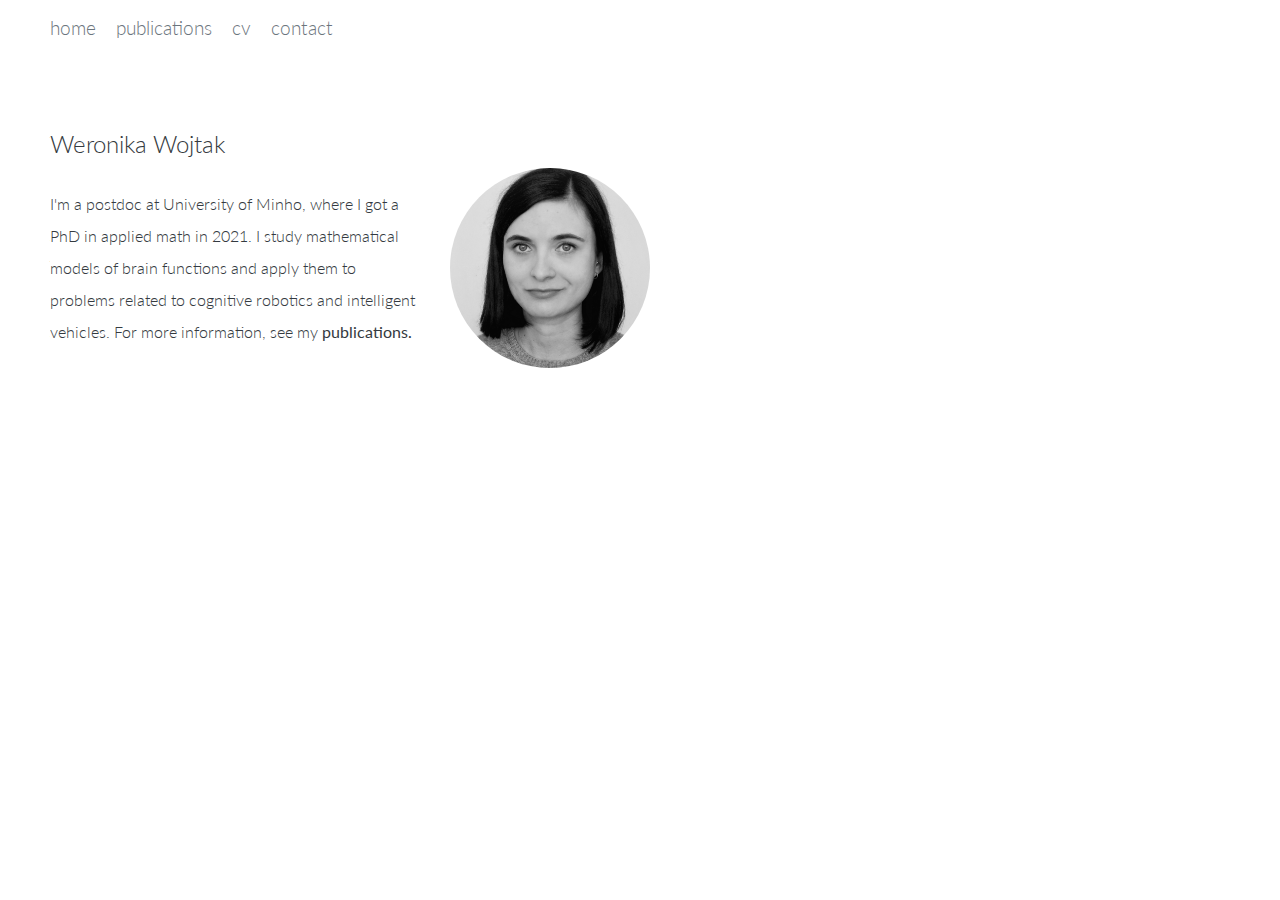
<file: index.html>
<!DOCTYPE html>
<html lang="en">
  <head>
    <meta charset="UTF-8">
    <title>Weronika Wojtak</title>
    <link rel="stylesheet" href="css/styles.css">
    <link href="https://fonts.googleapis.com/css2?family=Lato:wght@300;400&display=swap" rel="stylesheet">

    <div class="nav">
      <ul>
        <li class="home"><a href="index.html">home</a></li>
        <li class="publications"><a href="publications.html">publications</a></li>
        <li class="cv"><a href="cv.html">cv</a></li>
        <li class="contact"><a href="contact.html">contact</a></li>
      </ul>
    </div>


  </head>

    <!-- Google tag (gtag.js) -->
  <script async src="https://www.googletagmanager.com/gtag/js?id=G-NJ36X9SG4J"></script>
  <script>
    window.dataLayer = window.dataLayer || [];
    function gtag(){dataLayer.push(arguments);}
    gtag('js', new Date());

    gtag('config', 'G-NJ36X9SG4J');
  </script>

  <body>
    <br>
      <div class="bio">
        <h2>Weronika Wojtak</h2>
        <img class="profile-img" src="images/prof.png" alt="profile-img" style="height: 200px; width: 200px; border-radius: 50%;">
        <p>  I'm a postdoc at University of Minho, where I got a PhD in applied math in 2021.
         I study mathematical models of brain functions and apply them to problems related to cognitive robotics and intelligent vehicles.
         For more information, see my <a href="publications.html" class="page-link">publications.</a></p>
      </div>


  </body>
</html>
</file>
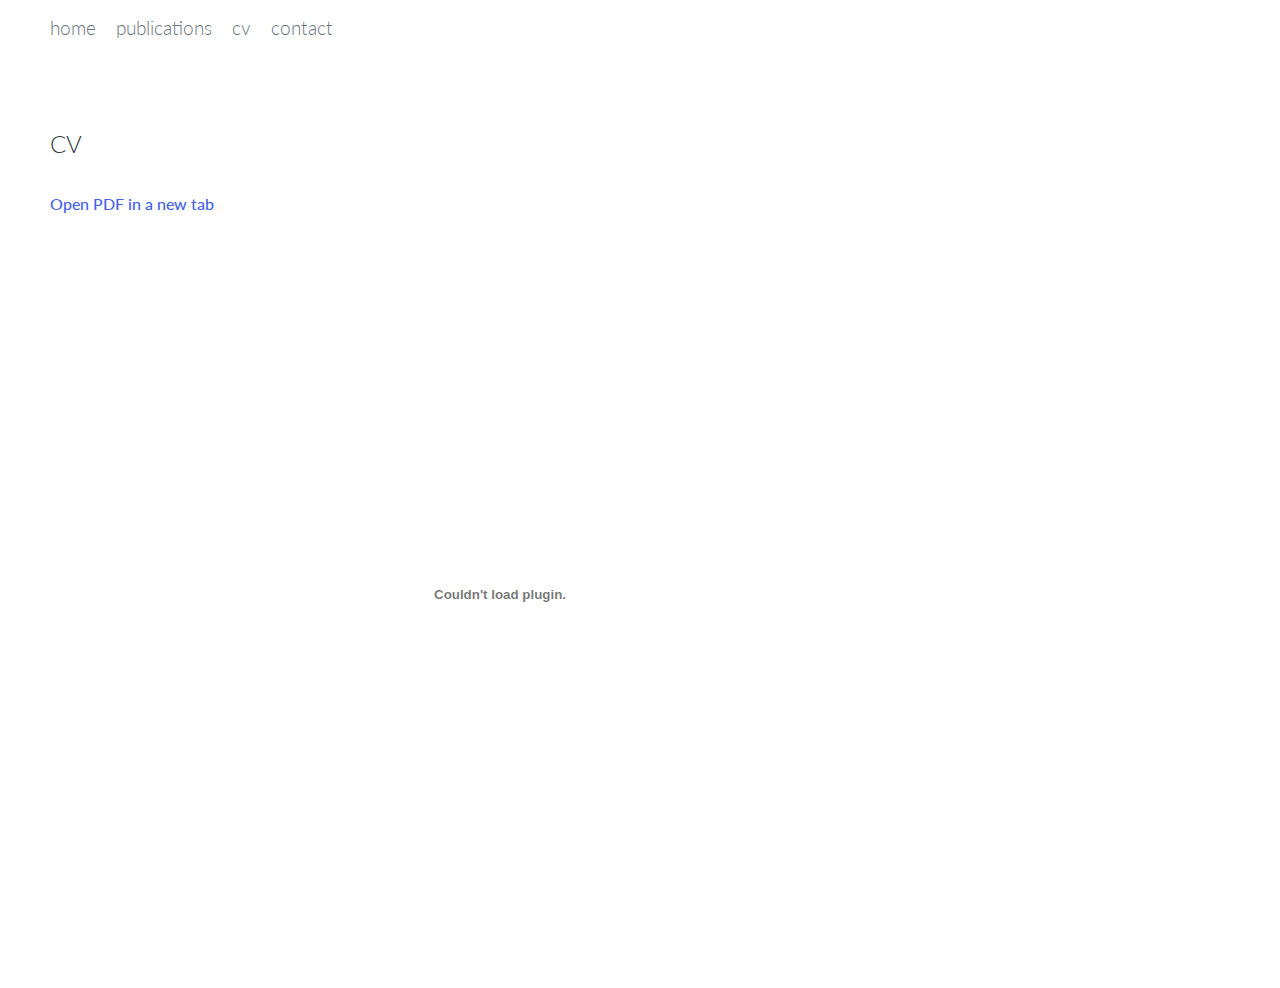
<file: cv.html>
<!DOCTYPE html>
<html lang="en">
  <head>
    <meta charset="UTF-8">
    <title>Weronika Wojtak</title>
    <link rel="stylesheet" href="css/styles.css">
    <link href="https://fonts.googleapis.com/css2?family=Lato:wght@300;400&display=swap" rel="stylesheet">

    <div class="nav">
      <ul>
        <li class="home"><a href="index.html">home</a></li>
        <li class="publications"><a href="publications.html">publications</a></li>
        <li class="cv"><a href="cv.html">cv</a></li>
        <li class="contact"><a href="contact.html">contact</a></li>
      </ul>
    </div>


  </head>

  <!-- Google tag (gtag.js) -->
  <script async src="https://www.googletagmanager.com/gtag/js?id=G-NJ36X9SG4J"></script>
  <script>
    window.dataLayer = window.dataLayer || [];
    function gtag(){dataLayer.push(arguments);}
    gtag('js', new Date());

    gtag('config', 'G-NJ36X9SG4J');
  </script>

  <body>

    <br>
    <div class="cv-container">

    <div class="cv-file">
        <h2>CV</h2>
      <a class="paper-link" href="cv/cv.pdf" target="_blank">Open PDF in a new tab</a>
      <br>
        <object data="cv/cv.pdf"
                width="900"
                height="750">
        </object>

     </div>

    </div>

  </body>
</html>
</file>
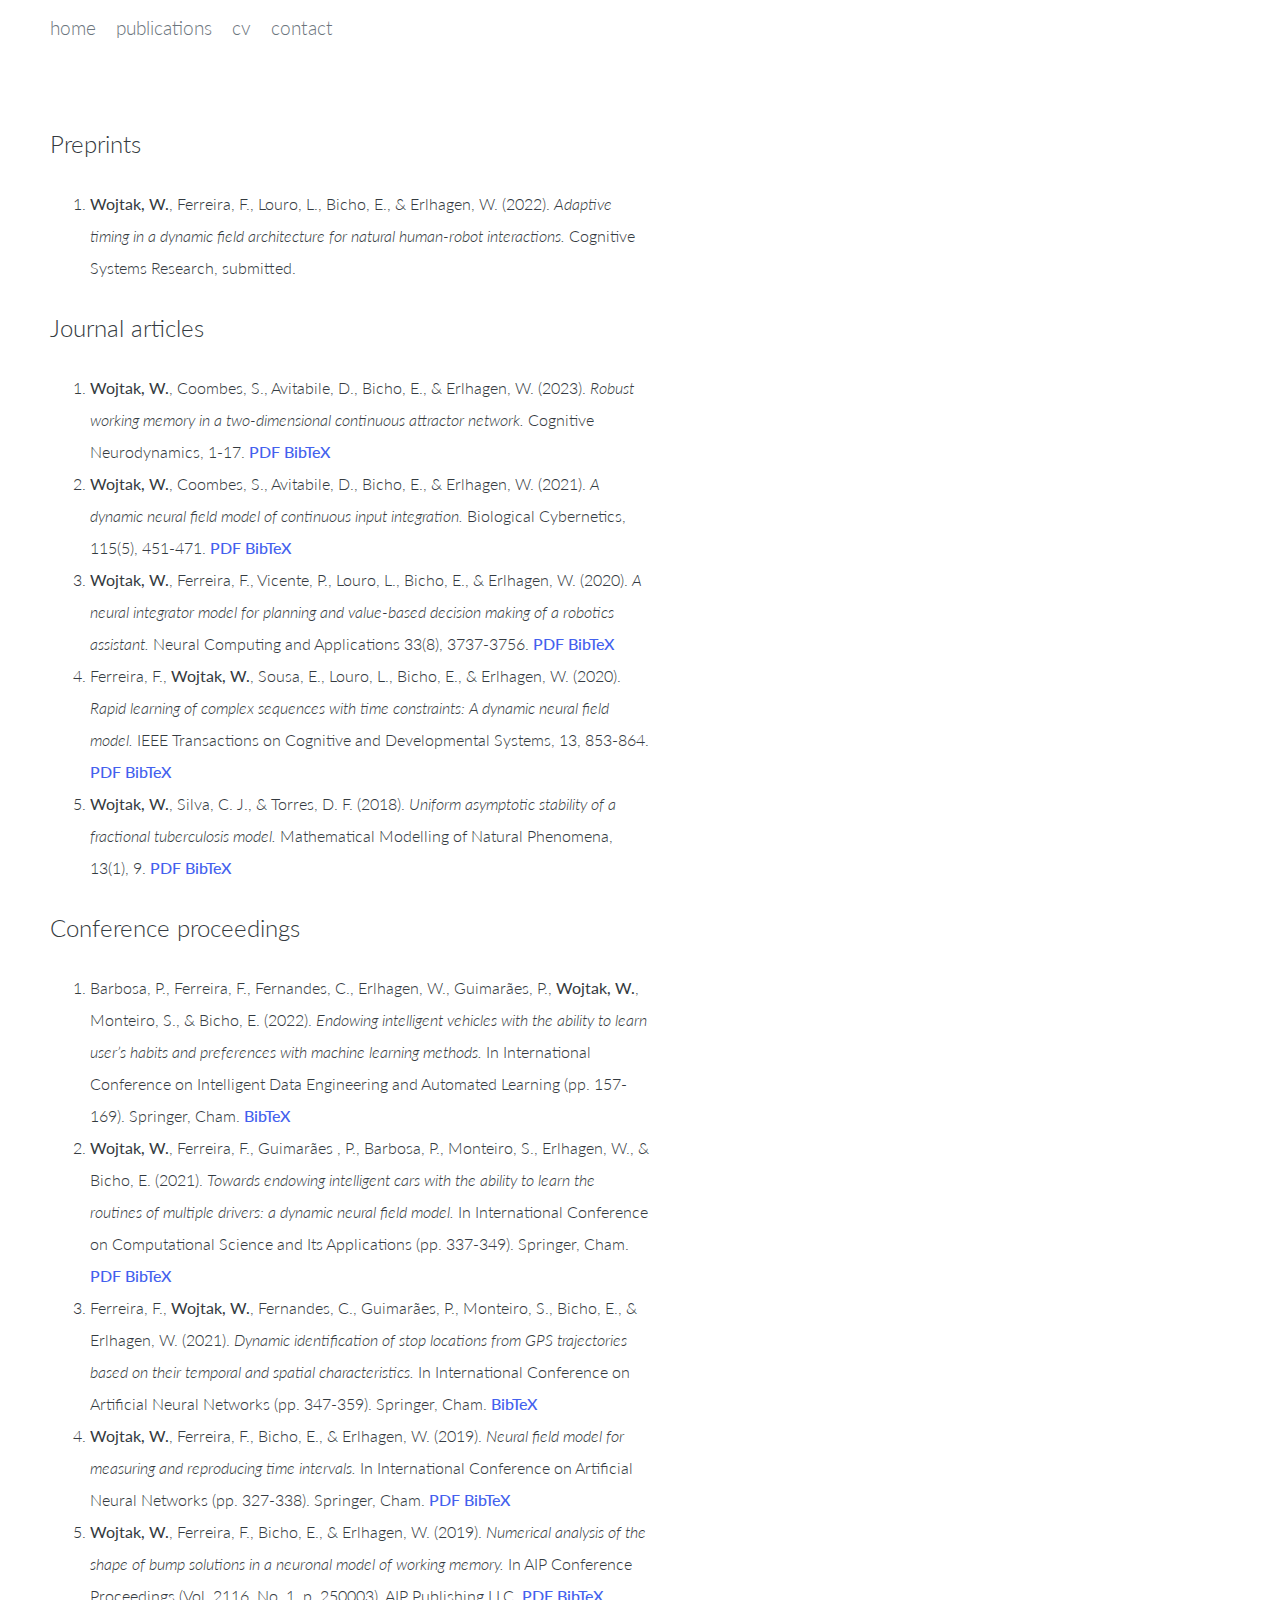
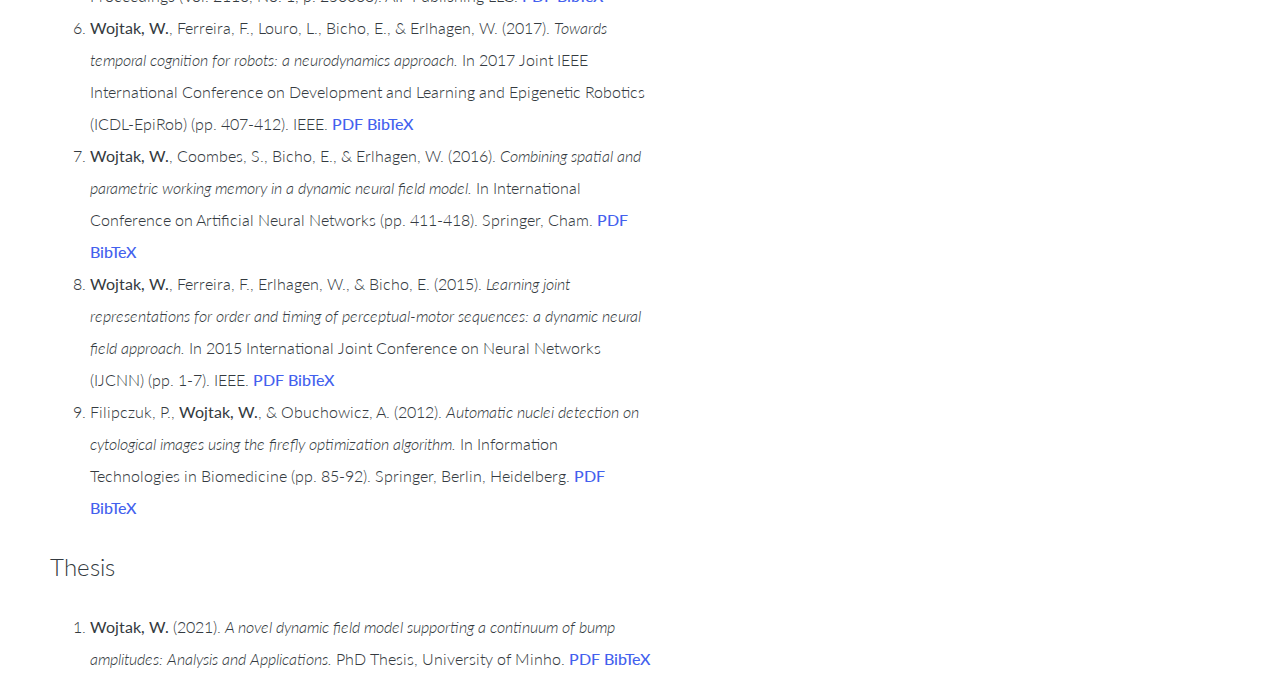
<file: publications.html>
<!DOCTYPE html>
<html lang="en">
  <head>
        <!-- Google tag (gtag.js) -->
    <script async src="https://www.googletagmanager.com/gtag/js?id=G-NJ36X9SG4J"></script>
    <script>
      window.dataLayer = window.dataLayer || [];
      function gtag(){dataLayer.push(arguments);}
      gtag('js', new Date());

      gtag('config', 'G-NJ36X9SG4J');
    </script>
    <meta charset="UTF-8">
    <title>Weronika Wojtak</title>
    <link rel="stylesheet" href="css/styles.css">
    <link href="https://fonts.googleapis.com/css2?family=Lato:wght@300;400&display=swap" rel="stylesheet">

    <div class="nav">
      <ul>
        <li class="home"><a href="index.html">home</a></li>
        <li class="publications"><a href="publications.html">publications</a></li>
        <li class="cv"><a href="cv.html">cv</a></li>
        <li class="contact"><a href="contact.html">contact</a></li>
      </ul>
    </div>

  </head>



  <body>


<br>

<div class="papers">

<h2> Preprints </h2>
<ol>
   <li> <strong> Wojtak, W.</strong>, Ferreira, F., Louro, L., Bicho, E., & Erlhagen, W. (2022). <em> Adaptive timing in a dynamic
field architecture for natural human-robot interactions.</em> Cognitive Systems Research, submitted. </li>
</ol>


<h2> Journal articles </h2>
<ol>
    <li> <strong> Wojtak, W.</strong>, Coombes, S., Avitabile, D., Bicho, E., & Erlhagen, W. (2023). <em>Robust working
        memory in a two-dimensional continuous attractor network.</em> Cognitive Neurodynamics, 1-17.
   <a class="paper-link" href="publications/wojtak2023.pdf" target="_blank">PDF</a>
   <a class="paper-link" href="publications/wojtak2023robust.bib" target="_blank">BibTeX</a> </li>
   <li> <strong> Wojtak, W.</strong>, Coombes, S., Avitabile, D., Bicho, E., & Erlhagen, W. (2021). <em>A dynamic neural field model
of continuous input integration.</em> Biological Cybernetics, 115(5), 451-471.
   <a class="paper-link" href="publications/wojtak2021.pdf" target="_blank">PDF</a>
   <a class="paper-link" href="publications/Wojtak2021.bib" target="_blank">BibTeX</a> </li>
   <li> <strong> Wojtak, W.</strong>, Ferreira, F., Vicente, P., Louro, L., Bicho, E., & Erlhagen, W. (2020). <em>A neural integrator
model for planning and value-based decision making of a robotics assistant.</em>
       Neural Computing and Applications 33(8), 3737-3756.
   <a class="paper-link" href="publications/wojtak2020.pdf" target="_blank">PDF</a>
   <a class="paper-link" href="publications/Wojtak2020.bib" target="_blank">BibTeX</a> </li>
  <li> Ferreira, F., <strong> Wojtak, W.</strong>, Sousa, E., Louro, L., Bicho, E., & Erlhagen, W. (2020). <em>Rapid learning of
complex sequences with time constraints: A dynamic neural field model.</em>
      IEEE Transactions on Cognitive and Developmental Systems, 13, 853-864.
  <a class="paper-link" href="publications/ferreira2020.pdf" target="_blank">PDF</a>
  <a class="paper-link" href="publications/ferreira2020rapid.bib" target="_blank">BibTeX</a> </li>
   <li> <strong>Wojtak, W.</strong>, Silva, C. J., & Torres, D. F. (2018). <em>Uniform asymptotic stability of a fractional tuberculosis model.</em>
       Mathematical Modelling of Natural Phenomena, 13(1), 9.
   <a class="paper-link" href="publications/wojtak2018.pdf" target="_blank">PDF</a>
   <a class="paper-link" href="publications/wojtak2018uniform.bib" target="_blank">BibTeX</a> </li>
</ol>

<h2> Conference proceedings </h2>
<ol>
     <li>  Barbosa, P., Ferreira, F., Fernandes, C., Erlhagen, W., Guimarães, P., <strong>Wojtak, W.</strong>,
         Monteiro, S., & Bicho, E. (2022). <em>Endowing intelligent vehicles with the ability to learn user’s habits and
             preferences with machine learning methods.</em> In International Conference on Intelligent Data Engineering
         and Automated Learning (pp. 157-169). Springer, Cham.
     <a class="paper-link" href="publications/barbosa2022endowing.bib" target="_blank">BibTeX</a> </li>

   <li> <strong>Wojtak, W.</strong>, Ferreira, F., Guimarães , P., Barbosa, P., Monteiro, S., Erlhagen, W., & Bicho, E. (2021).
<em>Towards endowing intelligent cars with the ability to learn the routines of multiple drivers: a dynamic neural field model.</em>
       In International Conference on Computational Science and Its Applications (pp. 337-349). Springer, Cham.
   <a class="paper-link" href="publications/iccsa2021.pdf" target="_blank">PDF</a>
   <a class="paper-link" href="publications/wojtak2021towards.bib" target="_blank">BibTeX</a>  </li>

  <li> Ferreira, F., <strong>Wojtak, W.</strong>, Fernandes, C., Guimarães, P., Monteiro, S., Bicho, E., & Erlhagen, W. (2021).
      <em>Dynamic identification of stop locations from GPS trajectories based on their temporal and spatial characteristics.</em>
      In International Conference on Artificial Neural Networks (pp. 347-359). Springer, Cham.
  <a class="paper-link" href="publications/ferreira2021dynamic.bib" target="_blank">BibTeX</a>  </li>

  <li>  <strong>Wojtak, W.</strong>, Ferreira, F., Bicho, E., & Erlhagen, W. (2019). <em>Neural field model for measuring and reproducing time intervals.</em>
      In International Conference on Artificial Neural Networks (pp. 327-338). Springer, Cham.
  <a class="paper-link" href="publications/icann2019.pdf" target="_blank">PDF</a>
   <a class="paper-link" href="publications/wojtak2019neural.bib" target="_blank">BibTeX</a>  </li>

  <li>  <strong>Wojtak, W.</strong>, Ferreira, F., Bicho, E., & Erlhagen, W. (2019).
      <em>Numerical analysis of the shape of bump solutions in a neuronal model of working memory.</em>
      In AIP Conference Proceedings (Vol. 2116, No. 1, p. 250003). AIP Publishing LLC.
   <a class="paper-link" href="publications/icnaam2018.pdf" target="_blank">PDF</a>
  <a class="paper-link" href="publications/wojtak2019numerical.bib" target="_blank">BibTeX</a>  </li>

  <li> <strong>Wojtak, W.</strong>, Ferreira, F., Louro, L., Bicho, E., & Erlhagen, W. (2017). <em>Towards temporal cognition for robots: a neurodynamics approach.</em>
      In 2017 Joint IEEE International Conference on Development and Learning and Epigenetic Robotics (ICDL-EpiRob) (pp. 407-412). IEEE.
   <a class="paper-link" href="publications/icdl2017.pdf" target="_blank">PDF</a>
   <a class="paper-link" href="publications/wojtak2017towards.bib" target="_blank">BibTeX</a> </li>

  <li>  <strong>Wojtak, W.</strong>, Coombes, S., Bicho, E., & Erlhagen, W. (2016). <em>Combining spatial and parametric working memory in a dynamic neural field model.</em>
      In International Conference on Artificial Neural Networks (pp. 411-418). Springer, Cham.
   <a class="paper-link" href="publications/icann2016.pdf" target="_blank">PDF</a>
  <a class="paper-link" href="publications/wojtak2016combining.bib" target="_blank">BibTeX</a>  </li>

  <li> <strong>Wojtak, W.</strong>, Ferreira, F., Erlhagen, W., & Bicho, E. (2015).
      <em>Learning joint representations for order and timing of perceptual-motor sequences: a dynamic neural field approach.</em>
      In 2015 International Joint Conference on Neural Networks (IJCNN) (pp. 1-7). IEEE.
   <a class="paper-link" href="publications/ijcnn2015.pdf" target="_blank">PDF</a>
    <a class="paper-link" href="publications/wojtak2015learning.bib" target="_blank">BibTeX</a>  </li>

  <li>  Filipczuk, P., <strong>Wojtak, W.</strong>, & Obuchowicz, A. (2012). <em>Automatic nuclei detection on cytological images using the firefly optimization algorithm.</em>
      In Information Technologies in Biomedicine (pp. 85-92). Springer, Berlin, Heidelberg.
   <a class="paper-link" href="publications/filipczuk2012.pdf" target="_blank">PDF</a>
  <a class="paper-link" href="publications/filipczuk2012automatic.bib" target="_blank">BibTeX</a>   </li>

</ol>

<h2> Thesis </h2>

<ol>
   <li> <strong> Wojtak, W.</strong> (2021). <em>A novel dynamic field model supporting a continuum of bump amplitudes: Analysis and Applications.</em>
       PhD Thesis, University of Minho.
   <a class="paper-link" href="publications/PhD_Thesis_Weronika Wojtak.pdf" target="_blank">PDF</a>
   <a class="paper-link" href="publications/wojtakphdthesis.bib" target="_blank">BibTeX</a> </li>
</ol>

    </div>




   </body>
</html>
</file>
<file: css/styles.css>
body {
  font-family: 'Lato', serif;
  font-weight: 300;
  line-height: 2;
  color: #343a40;
  margin-left: 50px;
}

h2 {
  color: #343a40;
  font-family: 'Lato', serif;
  font-weight: 350;
  line-height: 2;
}

.nav a {
  text-decoration: none;
  color: #6c757d;
}

.nav a:hover {
  color: #343a40;
}

.nav ul {
  list-style: none;
  background-color: white;
  text-align: center;
  padding: 0;
  margin: 0;
}


.nav li {
  display: inline-block;
  float: left;
  font-family: 'Lato', sans-serif;
  font-size: 1.2em;
  font-weight: 300;
  line-height: 40px;
  height: 40px;
  margin-right: 20px;
}

.contact-container {
    margin-top: 80px;
}

.bio {
    color: #343a40;
    margin-top: 80px;
    text-align: left;
    width: 600px;
}

.cv-container {
    margin-top: 80px;
}

.sm-icon {
    margin: 15px;
    color: #343a40;
}

.email-add {
    margin: 15px;
}

.papers {
    color: #343a40;
    margin-top: 80px;
    text-align: left;
    width: 600px;
}

.paper-link {
    color: #4361ee;
    font-family: 'Lato', serif;
    font-weight: 500;
    text-decoration: none;
}

.page-link {
    color: #343a40;
    font-family: 'Lato', serif;
    font-weight: 400;
    text-decoration: none;
}

.profile-img {
    float: right;
    margin-left: 30px;
    margin-top: -20px;
}
</file>
